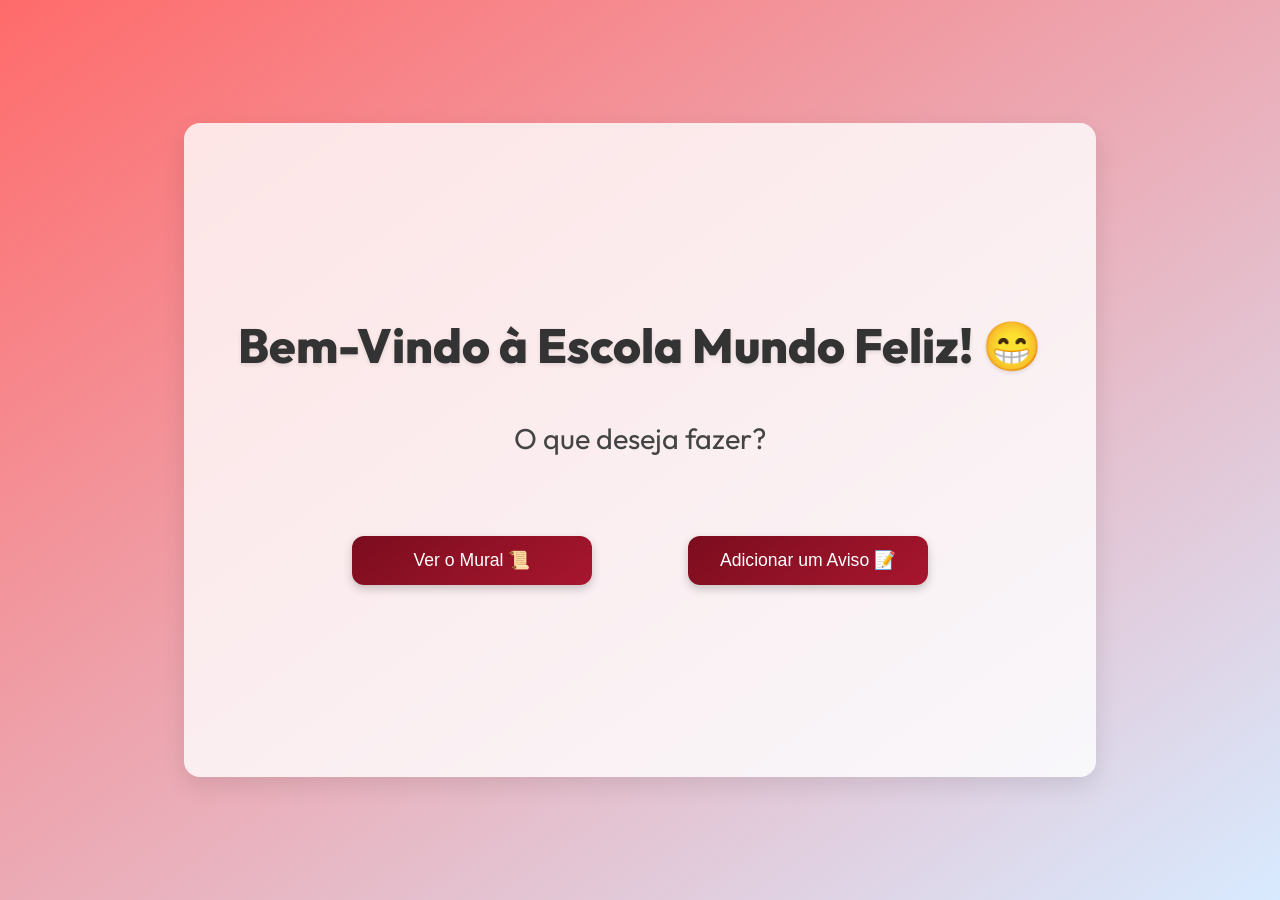
<file: Front/index.html>
<!DOCTYPE html>
<html lang="en">
<head>
    <meta charset="UTF-8">
    <meta name="viewport" content="width=device-width, initial-scale=1.0">
    <title>Menu</title>
    <link rel="stylesheet" href="css/style.css">
</head>
<body id="bodyIndex">
    <main id="indexFundo">
        <div id="blocoIndex">
            <h1 id="tituloIndex">Bem-Vindo à Escola Mundo Feliz! 😁</h1>
            <h3 id="titulo2Index">O que deseja fazer?</h3>
            <div id="caixaBotoesIndex">
                <a href="pages/mural.html"><button class="botoesIndex">Ver o Mural 📜</button></a>
                <a href="pages/cadastrarAviso.html"><button class="botoesIndex">Adicionar um Aviso 📝</button></a>
            </div>
        </div>
    </main>
</body>
</html>
</file>
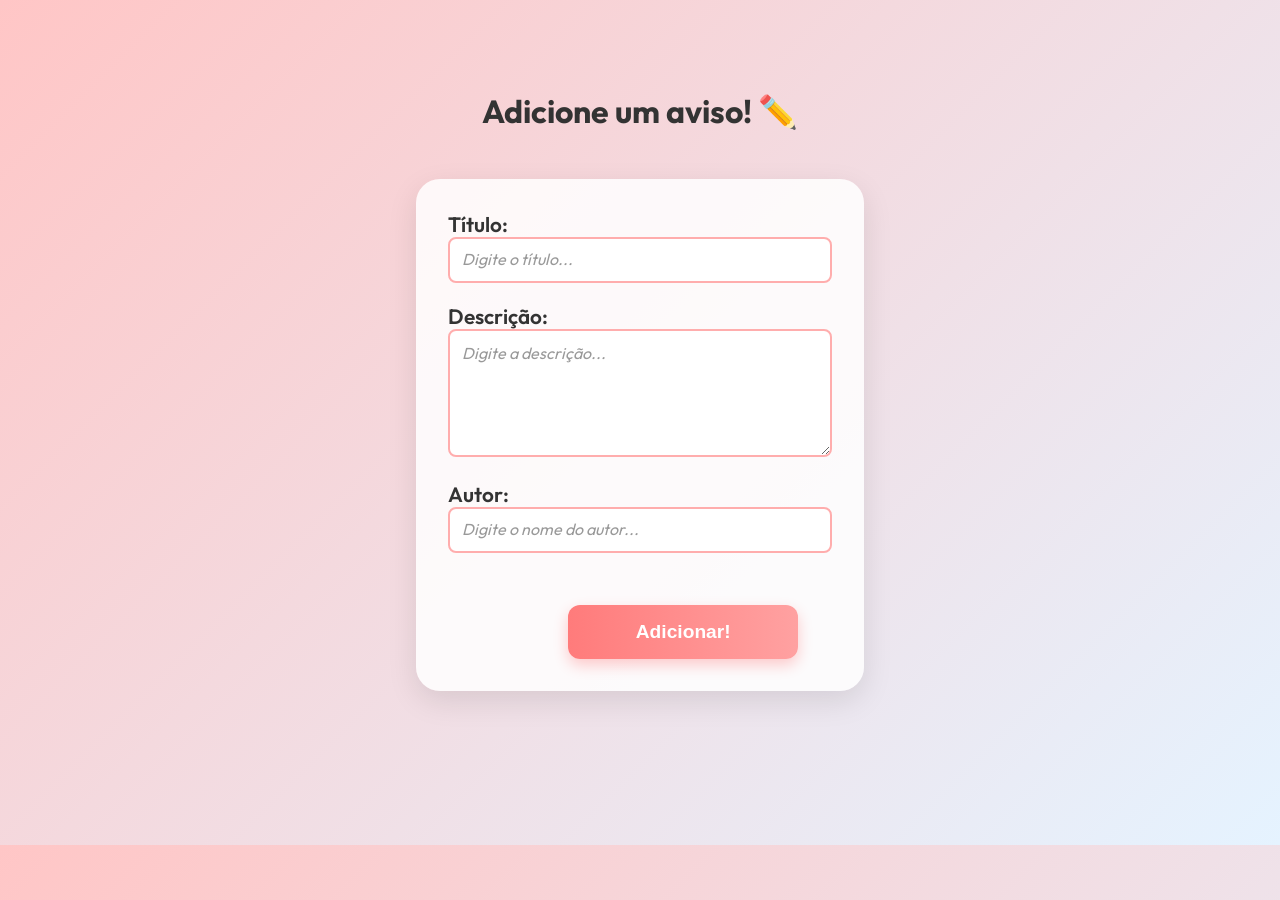
<file: Front/pages/cadastrarAviso.html>
<!DOCTYPE html>
<html lang="en">
<head>
    <meta charset="UTF-8">
    <meta name="viewport" content="width=device-width, initial-scale=1.0">
    <title>Adicione um Aviso!</title>
    <link rel="stylesheet" href="../css/style.css">
    <script src="../js/scriptCadastrar.js"></script>
</head>
<body id="bodyCadastro">
    <main class="avisoFormulario">
        <h2 class="tituloCadastro">Adicione um aviso! ✏️</h2>
        <form class="avisoFormularioCaixa">
            <label for="titulo" class="labelsCadastro">Título: </label>
            <input type="text" id="titulo" required class="inputsCadastro" placeholder="Digite o título..."> <br><br>
            <label for="descricao" class="labelsCadastro">Descrição: </label>
            <textarea id="descricao" required class="inputsCadastroDescricao" placeholder="Digite a descrição..."></textarea><br><br>
            <label for="autor" class="labelsCadastro">Autor: </label>
            <input type="text" id="autor" required class="inputsCadastro" placeholder="Digite o nome do autor..."> <br><br>
            <button id="adicionarBtn">Adicionar!</button>
        </form>
    </main>
</body>
</html>
</file>
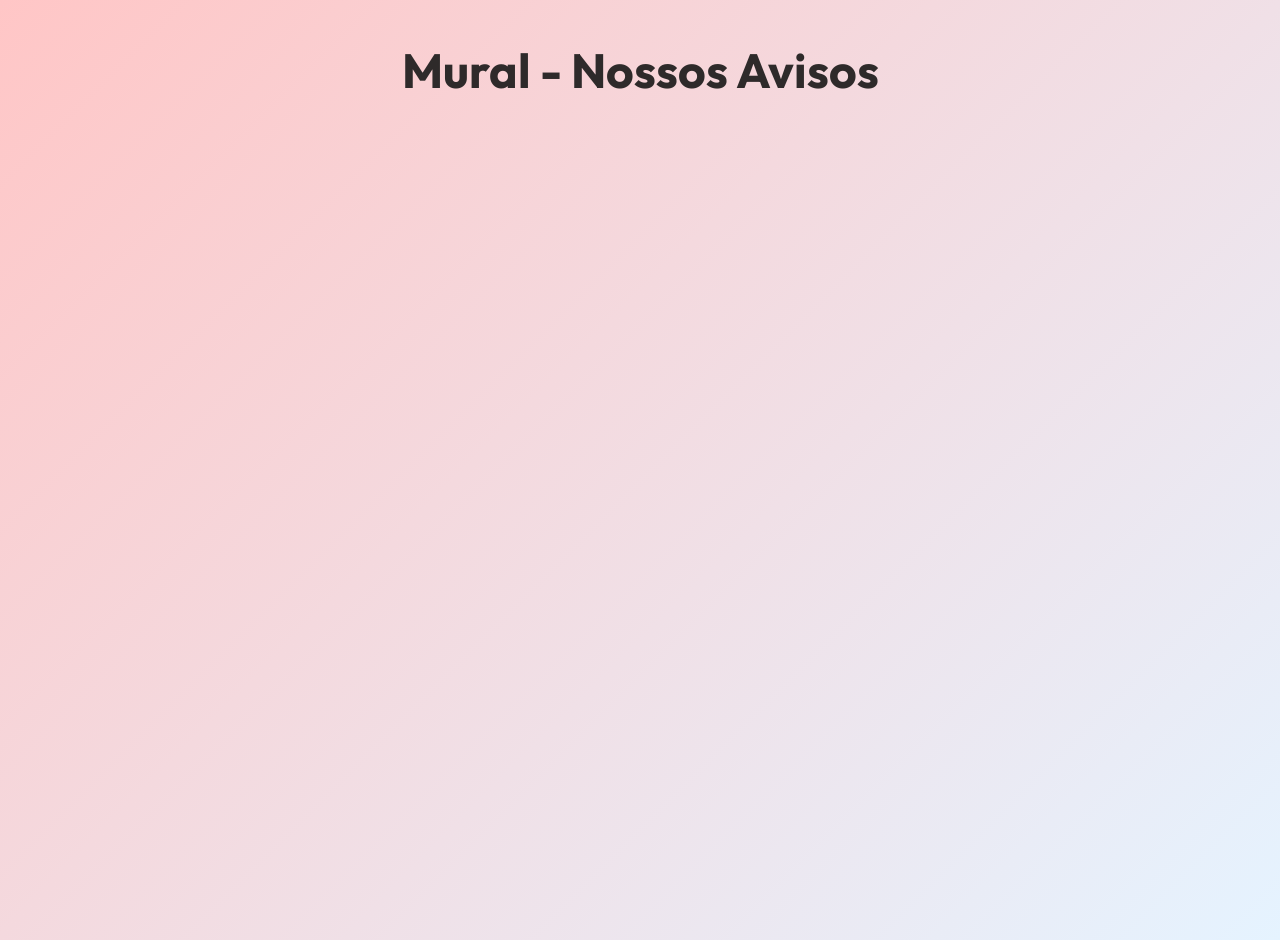
<file: Front/pages/mural.html>
<!DOCTYPE html>
<html lang="en">
<head>
    <meta charset="UTF-8">
    <meta name="viewport" content="width=device-width, initial-scale=1.0">
    <title>Mural</title>
    <link rel="stylesheet" href="../css/style.css">
    <script src="../js/scriptMural.js"></script>
</head>
<body id="bodyMural">
    <div id="divAvisos">
        <h2 id="muralTitulo">Mural - Nossos Avisos</h2>
        <div id="avisosContainer">
        </div>
    </div>
</body>
</html>
</file>
<file: Front/css/style.css>
@import url("https://fonts.googleapis.com/css2?family=Outfit:wght@400;500;600;700&display=swap");

* {
  box-sizing: border-box;
  scroll-behavior: smooth;
}

#bodyIndex,
#bodyCadastro,
#bodyEditar {
  margin: 0;
  font-family: "Outfit", Arial, Helvetica, sans-serif;
  background: linear-gradient(135deg, #ffc6c6, #e5f3ff);
  color: #1a1a1a;
}

#bodyMural {
  margin: 0;
  background-repeat: no-repeat;
  min-height: 100vh;
  background-size: cover;
  background-attachment: fixed;
  font-family: "Outfit", Arial, Helvetica, sans-serif;
  background: linear-gradient(135deg, #ffc6c6, #e5f3ff);
  color: #1a1a1a;
}

#indexFundo {
  background: linear-gradient(to bottom right, #ff6b6b, #d8eaff);
  min-height: 100vh;
  display: flex;
  justify-content: center;
  align-items: center;
  padding: 2rem;
}

#blocoIndex {
  display: flex;
  flex-direction: column;
  align-items: center;
  background-color: rgba(255, 255, 255, 0.8);
  padding: 2rem;
  border-radius: 1rem;
  box-shadow: 0 0.5rem 1.5rem rgba(0, 0, 0, 0.1);
  width: 75%;
  height: 75%;
  animation: fadeIn 0.6s;
}

#tituloIndex {
  font-size: 3rem;
  font-weight: 800;
  color: #333;
  margin-bottom: 1rem;
  margin-top: 10rem;
  text-align: center;
  text-shadow: 0 2px 4px rgba(0, 0, 0, 0.1);
}

#titulo2Index {
  font-size: 1.8rem;
  font-weight: 400;
  color: #444;
  margin-bottom: 5rem;
  text-align: center;
}

#caixaBotoesIndex {
  display: flex;
  flex-wrap: wrap;
  justify-content: center;
  gap: 6rem;
  width: 100%;
  margin-bottom: 10rem;
}

.botoesIndex {
  font-size: 1.1rem;
  padding: 0.9rem 1.8rem;
  border: none;
  border-radius: 0.75rem;
  background: linear-gradient(145deg, #7b0d1e, #a8162e);
  color: #fff;
  cursor: pointer;
  box-shadow: 0 4px 10px rgba(0, 0, 0, 0.2);
  width: 15rem;
  text-align: center;
  flex-shrink: 0;
}

.botoesIndex:hover {
  background: linear-gradient(145deg, #ff4d4d, #ff7777);
  transform: translateY(-3px);
  box-shadow: 0 8px 20px rgba(0, 0, 0, 0.1);
}

.avisoFormularioCaixa {
  margin-top: 1%;
  background-color: rgba(255, 255, 255, 0.85);
  padding: 2rem;
  border-radius: 1.5rem;
  width: 35%;
  box-shadow: 0 10px 30px rgba(0, 0, 0, 0.1);
  animation: fadeIn 0.6s;
}

.avisoFormulario {
  margin-top: 5%;
  margin-bottom: 12%;
  display: flex;
  flex-direction: column;
  gap: 1rem;
  align-items: center;
}

.tituloCadastro {
  font-size: 2rem;
  font-weight: 700;
  margin-bottom: 1.25rem;
  color: #333;
}

.labelsCadastro {
  font-size: 1.3rem;
  font-weight: 600;
  color: #333;
  margin-bottom: 0.25rem;
  align-self: flex-start;
}

.inputsCadastro {
  border: 2px solid #ffadad;
  border-radius: 0.5rem;
  padding: 0.75rem;
  font-size: 1rem;
  width: 100%;
  background-color: #fff;
  transition:0.3s;
}

.inputsCadastroDescricao {
  border: 2px solid #ffadad;
  border-radius: 0.5rem;
  width: 100%;
  height: 8rem;
  padding: 0.75rem;
  font-size: 1rem;
  box-sizing: border-box;
  resize: vertical;
  overflow-y: auto;
  transition:0.3s;
}

.inputsCadastro:focus,
.inputsCadastroDescricao:focus {
  border-color: #c86f6f;
  outline: none;
  box-shadow: 0 0 0.4rem rgba(200, 111, 111, 0.5);
}

.inputsCadastroDescricao {
  height: 8rem;
  resize: vertical;
}

.inputsCadastro::placeholder,
.inputsCadastroDescricao::placeholder {
  font-family: "Outfit", Arial, Helvetica, sans-serif;
  font-style: italic;
  color: #999;
}

#adicionarBtn,
#editarBtn {
  width: 60%;
  padding: 1rem;
  margin: 2rem auto 0 7.5rem;
  border: none;
  border-radius: 0.75rem;
  font-size: 1.2rem;
  font-weight: bold;
  background: linear-gradient(to right, #ff7b7b, #ffa1a1);
  color: #fff;
  cursor: pointer;
  box-shadow: 0 6px 15px rgba(255, 0, 0, 0.2);
}

#adicionarBtn:hover,
#editarBtn:hover {
  background: linear-gradient(to right, #ff5b5b, #ff9999);
  transform: translateY(-2px);
  box-shadow: 0 8px 20px rgba(255, 0, 0, 0.3);
}

#muralTitulo {
  font-size: 3rem;
  font-weight: 700;
  color: #2e2a2a;
  text-align: center;
  margin-bottom: 2rem;
}

#avisosContainer {
  display: grid;
  grid-template-columns: repeat(2, 1fr);
  gap: 3rem;
  width: 80%;
  margin: auto;
  padding: 1rem;
}

#divAvisos {
  text-align: center;
}

.avisoCard {
  background: #ffffff;
  border-left: 5px solid #ff3131;
  border-radius: 1rem;
  padding: 1.5rem 2rem;
  box-shadow: 0 6px 20px rgba(0, 0, 0, 0.07);
  transition: 0.3s;
  animation: fadeIn 0.6s;
}

.avisoCard:hover {
  transform: translateY(-5px);
  box-shadow: 0 12px 25px rgba(0, 0, 0, 0.12);
}

.avisoTitulo {
  font-size: 2rem;
  font-weight: 700;
  color: #ff3131;
  margin-bottom: 1rem;
}

.avisoCabecalho {
  display: flex;
  justify-content: space-between;
  margin-bottom: 0.75rem;
}

.avisoAutor,
.avisoData {
  font-size: 1rem;
  color: #434343;
  font-weight: 500;
}

.avisoDescricao {
  font-size: 1.5rem;
  color: #000000;
  margin-bottom: 1rem;
  text-align: left;
}

.avisoBotoes {
  display: flex;
  justify-content: center;
  gap: 6rem;
}

.btnAtualizar,
.btnExcluir {
  font-size: 1rem;
  padding: 0.6rem 1.2rem;
  border-radius: 0.5rem;
  border: none;
  cursor: pointer;
  font-weight: 600;
  transition: 0.5s;
}

.btnAtualizar {
  background: linear-gradient(145deg, #ff9b31, #ff7700);
  color: #ffffff;
}

.btnAtualizar:hover {
  background: linear-gradient(145deg, #ff7700, #994903);
  transform: translateY(-2px);
}

.btnExcluir {
  background: linear-gradient(145deg, #fb4a4a, #b53939);
  color: #ffffff;
}

.btnExcluir:hover {
  background: linear-gradient(145deg, #ff0000, #880101);
  transform: translateY(-2px);
}

@keyframes fadeIn {
  from {
    opacity: 0;
    transform: translateY(120px);
  }
  to {
    opacity: 1;
    transform: translateY(0);
  }
}
</file>
